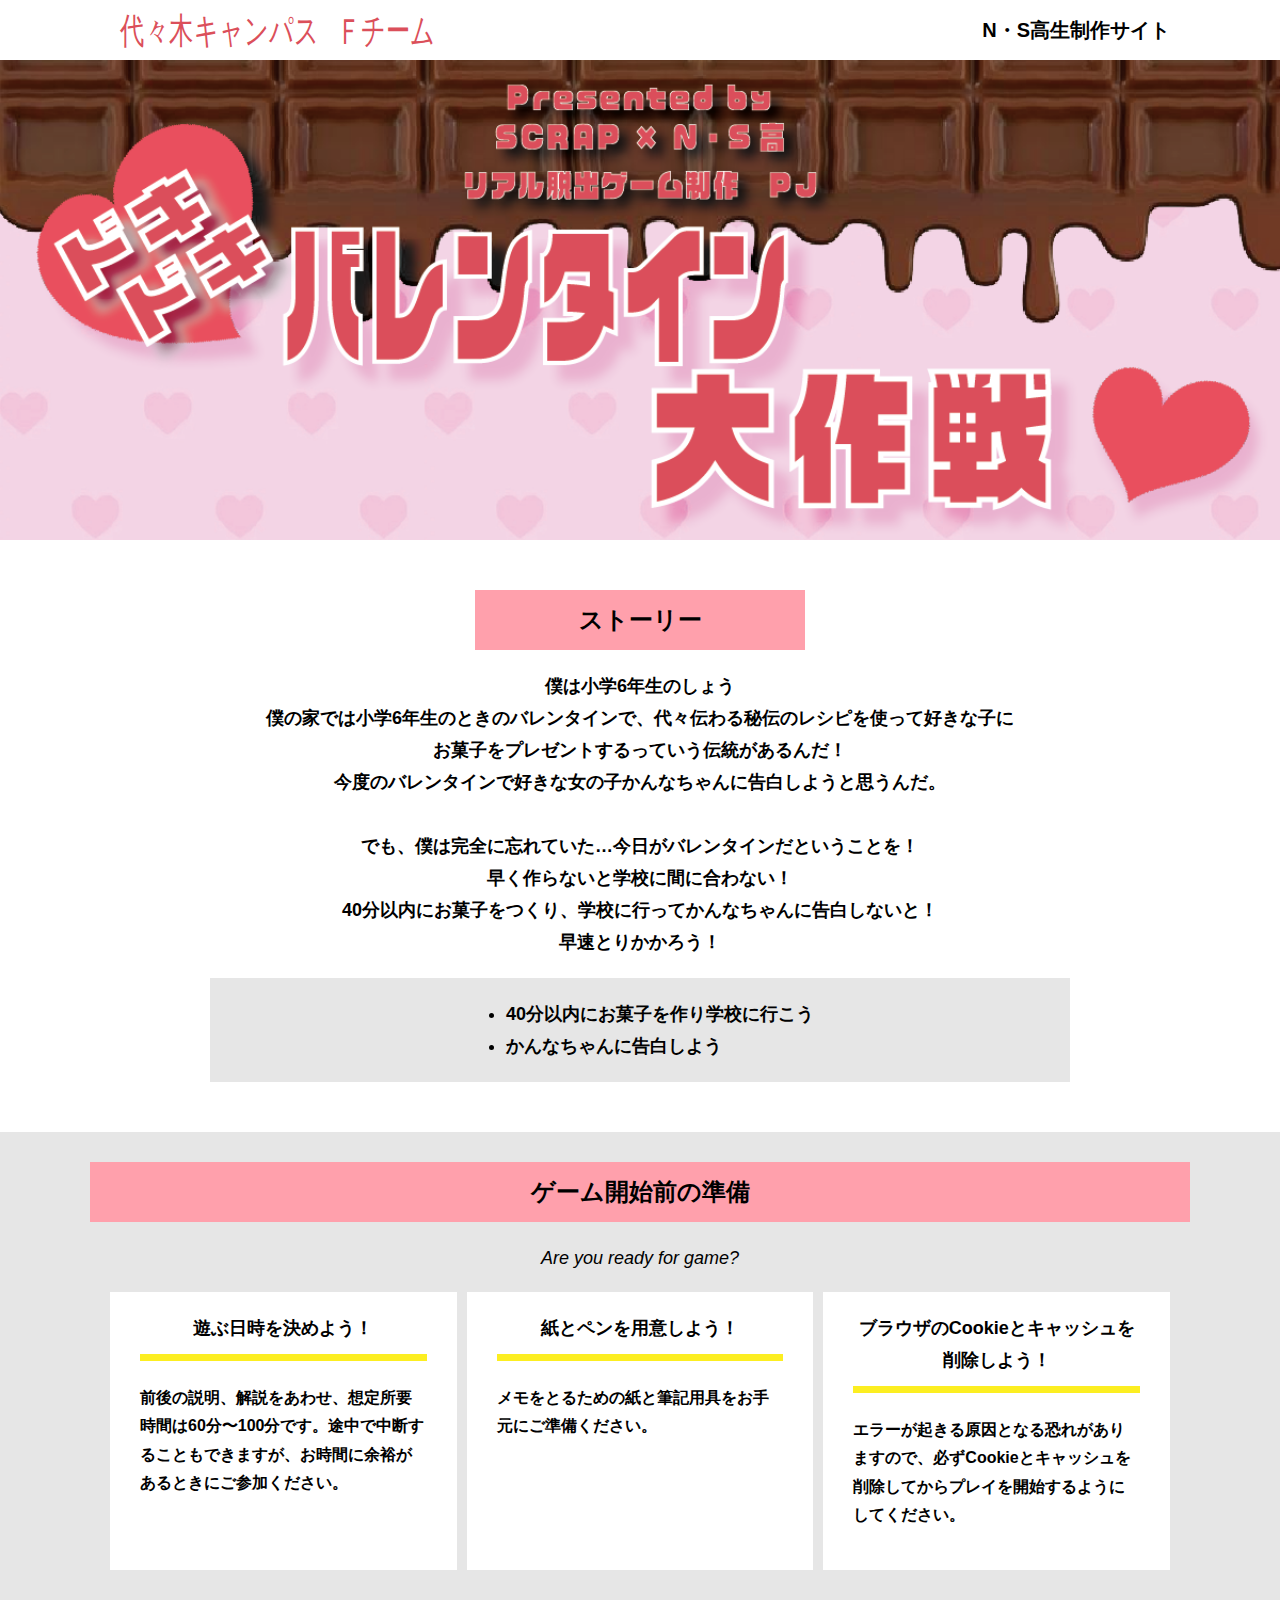
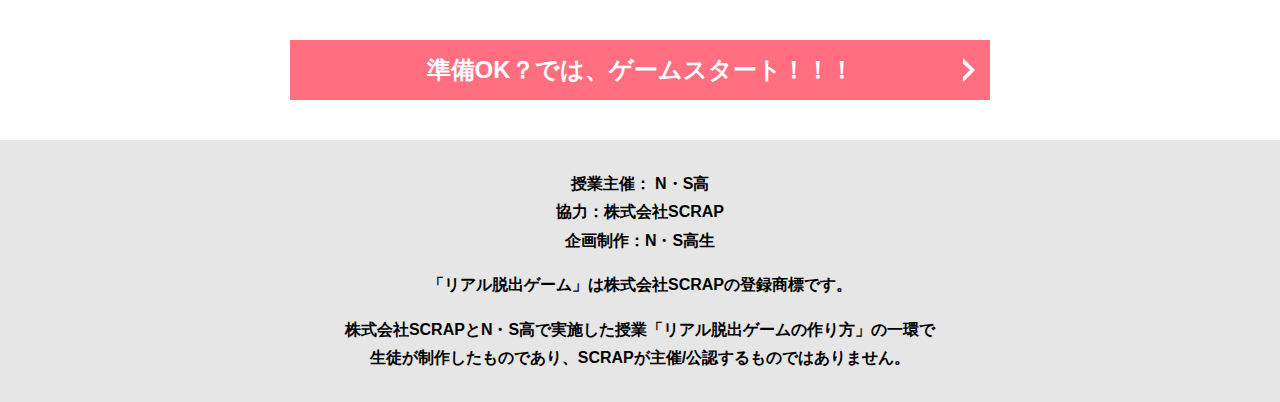
<file: index.html>
<!DOCTYPE html>
<html lang="ja">
<head>
  <meta charset="UTF-8">
  <meta http-equiv="X-UA-Compatible" content="IE=edge">
  <meta name="viewport" content="width=device-width, initial-scale=1.0">
  <title>ドキドキバレンタイン大作戦💗 │ Project N</title>
  <link rel="stylesheet" href="assets/css/normalize.css">
  <link rel="stylesheet" href="assets/css/style.css">
</head>
<body>
  <svg width="0" height="0" class="hidden">
    <symbol xmlns="http://www.w3.org/2000/svg" viewBox="0 0 12.47 24.94" id="arrow" class="arrow_svg">
      <title>arrow</title>
      <polygon points="0 24.94 0 19.66 7.35 12.47 0 5.92 0 0 12.47 12.47 0 24.94"/>
    </symbol>
  </svg>
  <header class="header">
    <div class="container">
      <div class="header__logo"><img src="assets/images/logo.svg" alt="チームロゴ"></div>
      <div class="header__name">N・S高生制作サイト</div>
    </div>
  </header>
  <main class="main index-page">
    <!-- タイトルエリア　ここから -->
    <h1 class="main-title"><img src="assets/images/top-image.png" alt="Presented by SCRAP×N・S高リアル脱出ゲーム制作PJ 封鎖された家庭科室からの脱出"></h1>
    <!-- タイトルエリア　ここまで -->
    <section class="section section--story">
      <div class="container">
        <h2 class="section-title section-title--keycolor section-title--story">ストーリー</h2>
        <div class="story">
          <p class="text-center">僕は小学6年生のしょう<br>
            僕の家では小学6年生のときのバレンタインで、代々伝わる秘伝のレシピを使って好きな子に<br>
            お菓子をプレゼントするっていう伝統があるんだ！<br>
            今度のバレンタインで好きな女の子かんなちゃんに告白しようと思うんだ。<br>
            <br>
            でも、僕は完全に忘れていた…今日がバレンタインだということを！<br>
            早く作らないと学校に間に合わない！<br>
            40分以内にお菓子をつくり、学校に行ってかんなちゃんに告白しないと！<br>
            早速とりかかろう！</p>
          <div class="story__note__outer bg-color--gray">
            <ul class="story__note">
              <li>40分以内にお菓子を作り学校に行こう</li>
              <li>かんなちゃんに告白しよう</li>
            </ul>
          </div>
      </div>
    </section>
    <section class="section bg-color--gray">
      <div class="container">
        <h2 class="section-title">ゲーム開始前の準備</h2>
        <p class="font-eng text-center">Are you ready for game?</p>
        <!--
          class名"row"内のclass名"column"が横並びになります。
          改行する場合は以下のように追加してください。
          <div class="row">
            <div class="column">
              ～ 内容 ～
            </div>
          </div>
        -->
        <div class="row">
          <div class="column">
            <div class="card">
              <h3 class="card__title">遊ぶ日時を決めよう！</h3>
              <p class="card__content">前後の説明、解説をあわせ、想定所要時間は60分〜100分です。途中で中断することもできますが、お時間に余裕があるときにご参加ください。</p>
            </div>
          </div>
          <div class="column">
            <div class="card">
              <h3 class="card__title">紙とペンを用意しよう！</h3>
              <p class="card__content">メモをとるための紙と筆記用具をお手元にご準備ください。</p>
            </div>
          </div>
          <div class="column">
            <div class="card">
              <h3 class="card__title">ブラウザのCookieとキャッシュを<br>削除しよう！</h3>
              <p class="card__content">エラーが起きる原因となる恐れがありますので、必ずCookieとキャッシュを削除してからプレイを開始するようにしてください。</p>
            </div>
          </div>
        </div>
      </div>
    </section>
    <section class="section">
      <div class="container">
        <a class="btn" href="main.html">準備OK？では、ゲームスタート！！！<svg class="btn__arrow"><use xlink:href="#arrow"></use></svg></a>
      </div>
    </section>
  </main>
  <footer class="footer section bg-color--gray">
    <div class="container">
      <p class="text-center">授業主催： N・S高<br>協力：株式会社SCRAP<br>企画制作：N・S高生</p>
      <p class="text-center">「リアル脱出ゲーム」は株式会社SCRAPの登録商標です。</p>
      <p class="text-center">株式会社SCRAPとN・S高で実施した授業「リアル脱出ゲームの作り方」の一環で<br>生徒が制作したものであり、SCRAPが主催/公認するものではありません。</p>
    </div>
  </footer>
</body>
</html>
</file>
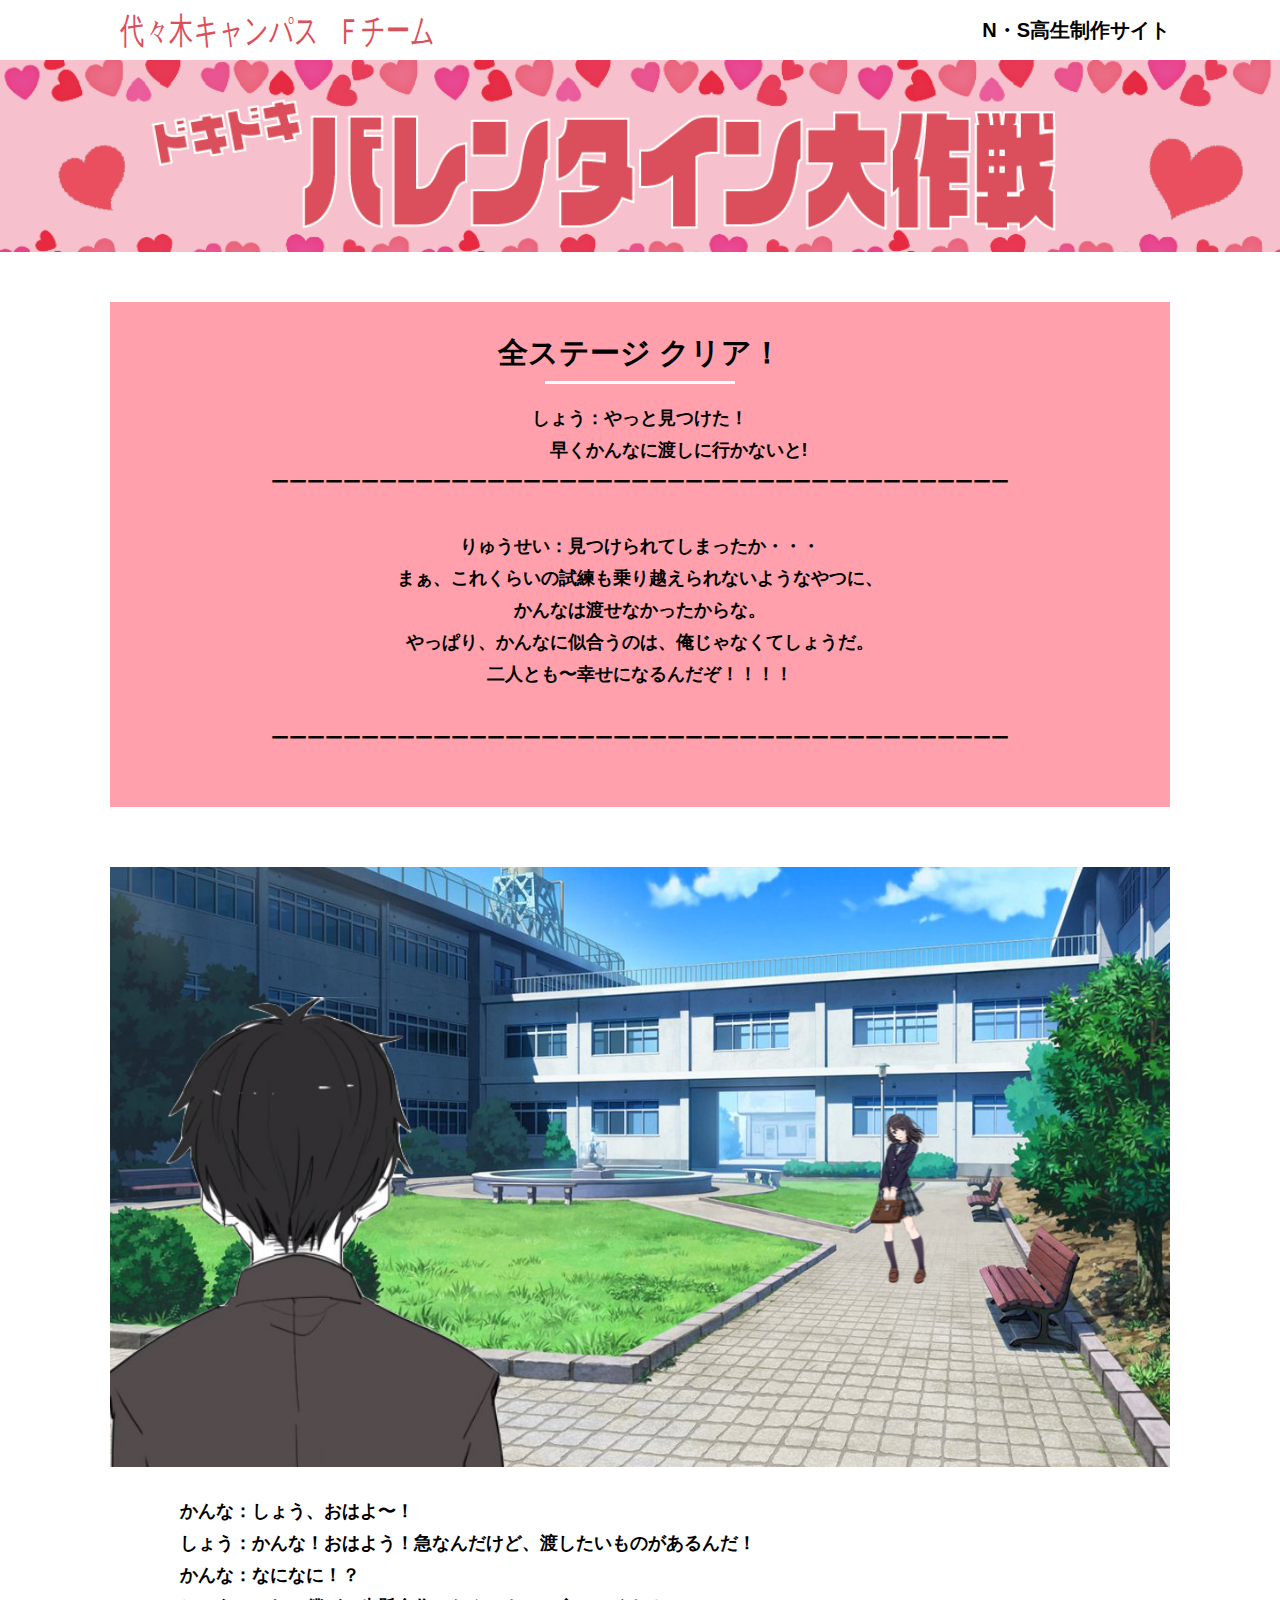
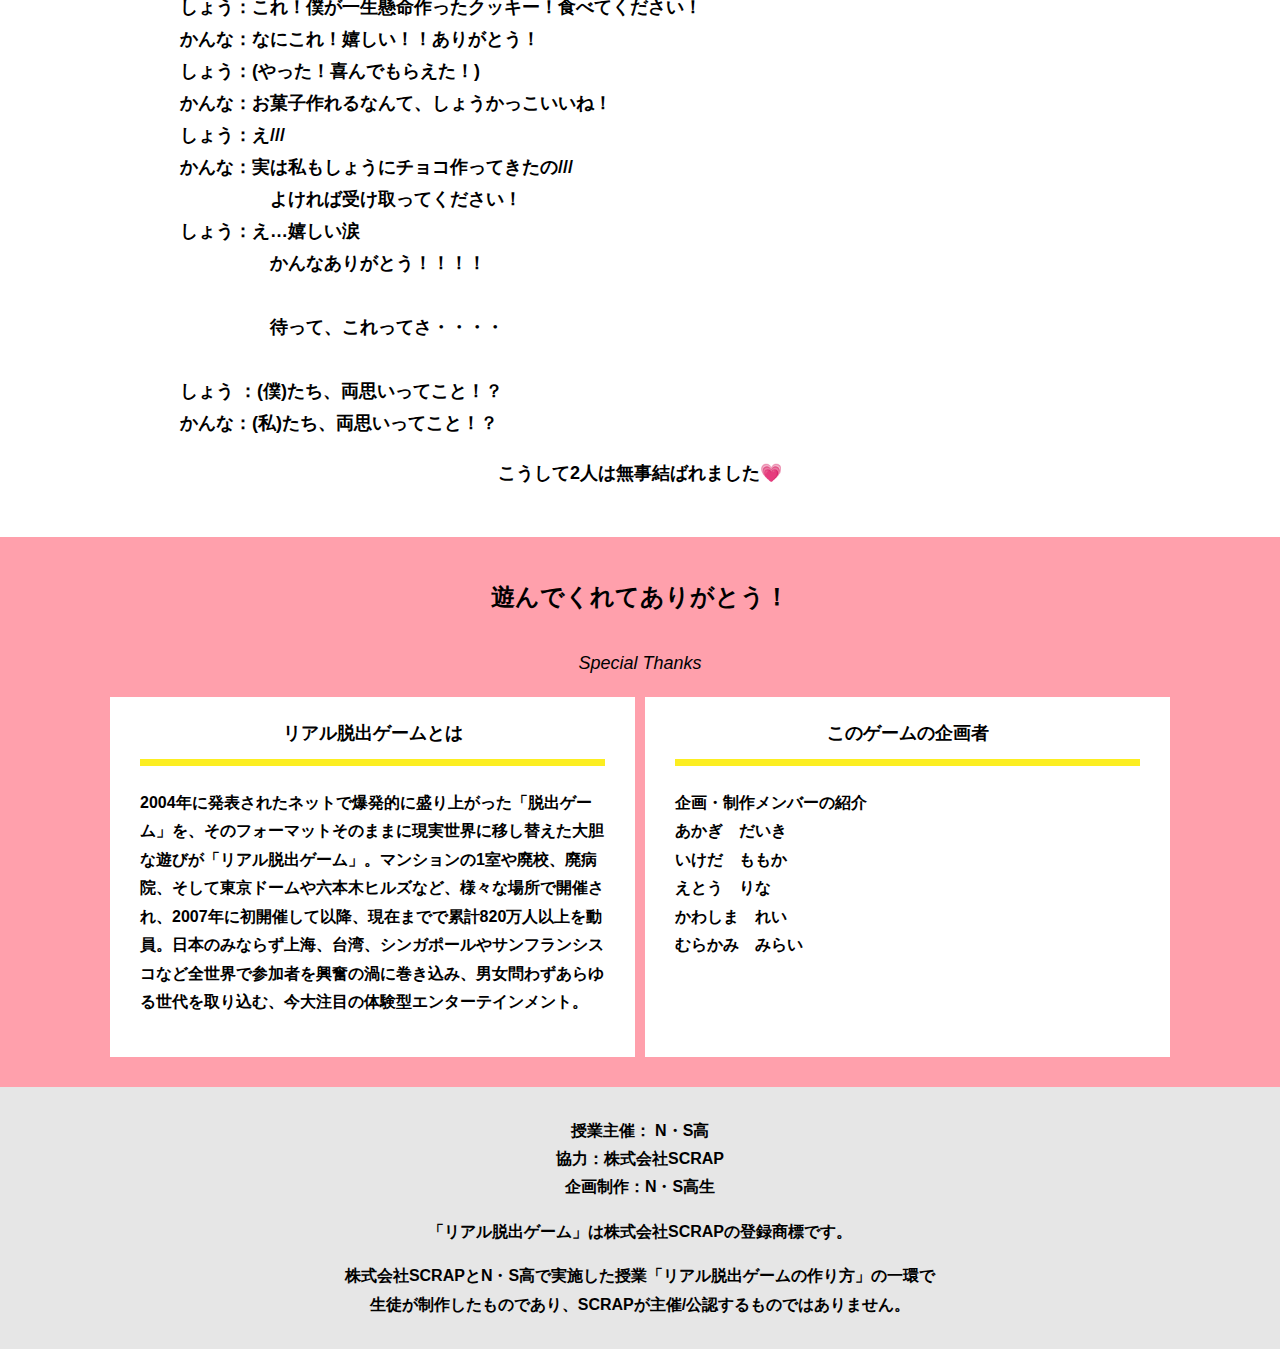
<file: final.html>
<!DOCTYPE html>
<html lang="ja">
<head>
  <meta charset="UTF-8">
  <meta http-equiv="X-UA-Compatible" content="IE=edge">
  <meta name="viewport" content="width=device-width, initial-scale=1.0">
  <title>ドキドキバレンタイン大作戦💗 │ Project N</title>
  <link rel="stylesheet" href="assets/css/normalize.css">
  <link rel="stylesheet" href="assets/css/style.css">
</head>
<body>
  <header class="header">
    <div class="container">
      <div class="header__logo"><img src="assets/images/logo.svg" alt="チームロゴ"></div>
      <div class="header__name">N・S高生制作サイト</div>
    </div>
  </header>
  <main class="main final-page">
    <!-- タイトルエリア　ここから -->
    <h1 class="main-title"><img src="assets/images/main-image.png" alt="ドキドキバレンタイン大作戦💗"></h1>
    <!-- タイトルエリア　ここまで -->
    <section class="section">
      <div class="container">
        <div class="box bg-color--subcolor">
          <h2 class="section-title--border">全ステージ クリア！</h2>
          <p class="text-center">
            しょう：やっと見つけた！<br>
　　　            　早くかんなに渡しに行かないと!<br>
          ーーーーーーーーーーーーーーーーーーーーーーーーーーーーーーーーーーーーーーーーー<br>
            <br>
          りゅうせい：見つけられてしまったか・・・<br>
          まぁ、これくらいの試練も乗り越えられないようなやつに、<br>
          かんなは渡せなかったからな。<br>
          やっぱり、かんなに似合うのは、俺じゃなくてしょうだ。<br>
          二人とも〜幸せになるんだぞ！！！！<br>
            <br>
          ーーーーーーーーーーーーーーーーーーーーーーーーーーーーーーーーーーーーーーーーー</p>

        </div>
      </div>
    </section>
    <section class="section">
      <div class="container">
          <figure class="image__container">
             <img src="assets/images/stage.png" alt="">
          </figure>


       
      </div>
        <p class="text-left">
            　　　　　　　　　　かんな：しょう、おはよ〜！<br>
            　　　　　　　　　　しょう：かんな！おはよう！急なんだけど、渡したいものがあるんだ！<br>
            　　　　　　　　　　かんな：なになに！？<br>
            　　　　　　　　　　しょう：これ！僕が一生懸命作ったクッキー！食べてください！<br>
            　　　　　　　　　　かんな：なにこれ！嬉しい！！ありがとう！<br>
            　　　　　　　　　　しょう：(やった！喜んでもらえた！)<br>
            　　　　　　　　　　かんな：お菓子作れるなんて、しょうかっこいいね！<br>
            　　　　　　　　　　しょう：え///<br>
            　　　　　　　　　　かんな：実は私もしょうにチョコ作ってきたの///<br>
　　　　　　　　　　　　　　　よければ受け取ってください！<br>
            　　　　　　　　　　しょう：え…嬉しい涙<br>
　　　　　　　　　　　　　　　かんなありがとう！！！！<br>
           　　　　　　 <br>
　　　　　　　　　　　　　　　待って、これってさ・・・・<br>
           　　　　　　 <br>
            　　　　　　　　　　しょう ：(僕)たち、両思いってこと！？<br>
            　　　　　　　　　　かんな：(私)たち、両思いってこと！？</p>
        <p class="text-center">こうして2人は無事結ばれました💗</p>
      </div>
    </section>
    <section class="section bg-color--keycolor">
      <div class="container">
        <h2 class="section-title">遊んでくれてありがとう！</h2>
        <p class="font-eng text-center">Special Thanks</p>
        <div class="row">
          <div class="column">
            <div class="card">
              <h3 class="card__title">リアル脱出ゲームとは</h3>
              <p class="card__content">2004年に発表されたネットで爆発的に盛り上がった「脱出ゲーム」を、そのフォーマットそのままに現実世界に移し替えた大胆な遊びが「リアル脱出ゲーム」。マンションの1室や廃校、廃病院、そして東京ドームや六本木ヒルズなど、様々な場所で開催され、2007年に初開催して以降、現在までで累計820万人以上を動員。日本のみならず上海、台湾、シンガポールやサンフランシスコなど全世界で参加者を興奮の渦に巻き込み、男女問わずあらゆる世代を取り込む、今大注目の体験型エンターテインメント。</p>
            </div>
          </div>
          <div class="column">
            <div class="card">
              <h3 class="card__title">このゲームの企画者</h3>
              <p class="card__content">企画・制作メンバーの紹介<br>
               あかぎ　だいき <br>
               いけだ　ももか<br>
               えとう　りな<br>
               かわしま　れい<br>
               むらかみ　みらい<br>
                </p>
            </div>
          </div>
        </div>
      </div>
    </section>
  </main>
  <footer class="footer section bg-color--gray">
    <div class="container">
        <p class="text-center">授業主催： N・S高<br>協力：株式会社SCRAP<br>企画制作：N・S高生</p>
        <p class="text-center">「リアル脱出ゲーム」は株式会社SCRAPの登録商標です。</p>
        <p class="text-center">株式会社SCRAPとN・S高で実施した授業「リアル脱出ゲームの作り方」の一環で<br>生徒が制作したものであり、SCRAPが主催/公認するものではありません。</p>
    </div>
  </footer>
</body>
</html>
</file>
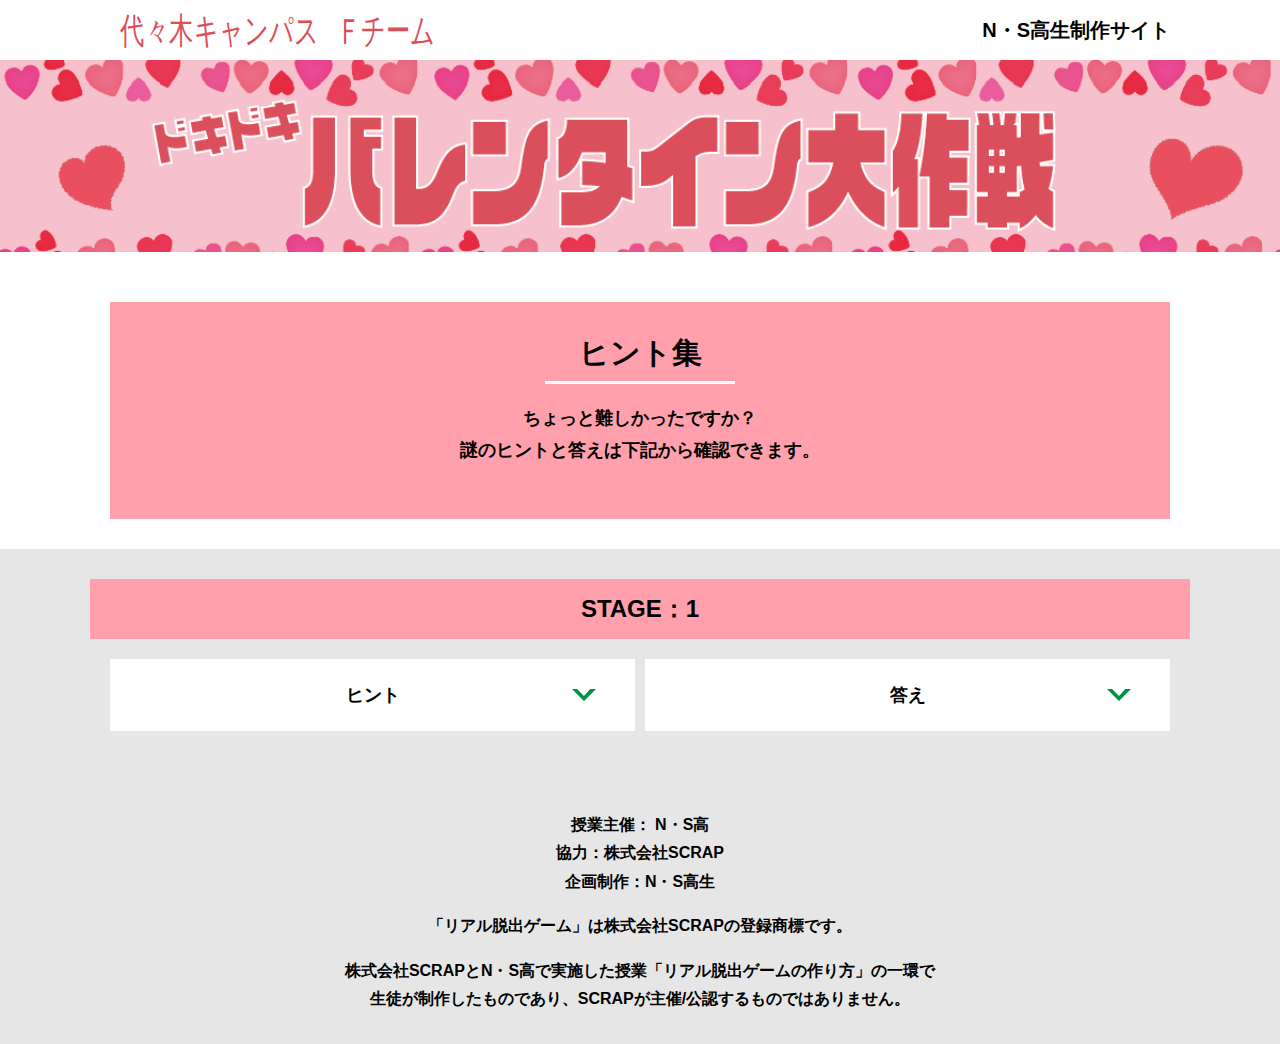
<file: hint1.html>
<!DOCTYPE html>
<html lang="ja">
<head>
  <meta charset="UTF-8">
  <meta http-equiv="X-UA-Compatible" content="IE=edge">
  <meta name="viewport" content="width=device-width, initial-scale=1.0">
  <title>ヒント │ ドキドキバレンタイン大作戦💗 │ Project N</title>
  <link rel="stylesheet" href="assets/css/normalize.css">
  <link rel="stylesheet" href="assets/css/style.css">
</head>
<body>
  <svg width="0" height="0" class="hidden">
    <symbol xmlns="http://www.w3.org/2000/svg" viewBox="0 0 12.47 24.94" id="arrow" class="arrow_svg">
      <title>arrow</title>
      <polygon points="0 24.94 0 19.66 7.35 12.47 0 5.92 0 0 12.47 12.47 0 24.94"/>
    </symbol>
  </svg>
  <header class="header">
    <div class="container">
      <div class="header__logo"><img src="assets/images/logo.svg" alt="チームロゴ"></div>
      <div class="header__name">N・S高生制作サイト</div>
    </div>
  </header>
  <main class="main hint-page">
    <!-- タイトルエリア　ここから -->
    <h1 class="main-title"><img src="assets/images/main-image.png" alt="ドキドキバレンタイン大作戦💗"></h1>
    <!-- タイトルエリア　ここまで -->
    <section class="section">
      <div class="container">
        <div class="box bg-color--subcolor">
          <h2 class="section-title--border">ヒント集</h2>
          <p class="text-center">ちょっと難しかったですか？<br>
            謎のヒントと答えは下記から確認できます。</p>
        </div>
      </div>
    </section>
    <!-- STAGE1ヒント　ここから -->
    <section id="stage1" class="section bg-color--gray">
      <div class="container">
        <h2 class="section-title section-title--keycolor">STAGE：1</h2>
        <div class="row">
          <div class="column">
            <div class="card">
              <h3 class="card__title">ヒント<svg class="card__arrow"><use xlink:href="#arrow"></use></svg></h3>
              <p class="card__content">く〇〇こ</p>
            </div>
          </div>
          <div class="column">
            <div class="card">
              <h3 class="card__title">答え<svg class="card__arrow"><use xlink:href="#arrow"></use></svg></h3>
              <p class="card__content">くつばこ</p>
            </div>
          </div>
        </div>
      </div>
    </section>
    <!-- STAGE1ヒント　ここまで -->
  </main>
  <footer class="footer section bg-color--gray">
    <div class="container">
        <p class="text-center">授業主催： N・S高<br>協力：株式会社SCRAP<br>企画制作：N・S高生</p>
        <p class="text-center">「リアル脱出ゲーム」は株式会社SCRAPの登録商標です。</p>
        <p class="text-center">株式会社SCRAPとN・S高で実施した授業「リアル脱出ゲームの作り方」の一環で<br>生徒が制作したものであり、SCRAPが主催/公認するものではありません。</p>
    </div>
  </footer>
  <script src="assets/js/hint.js"></script>
</body>
</html>
</file>
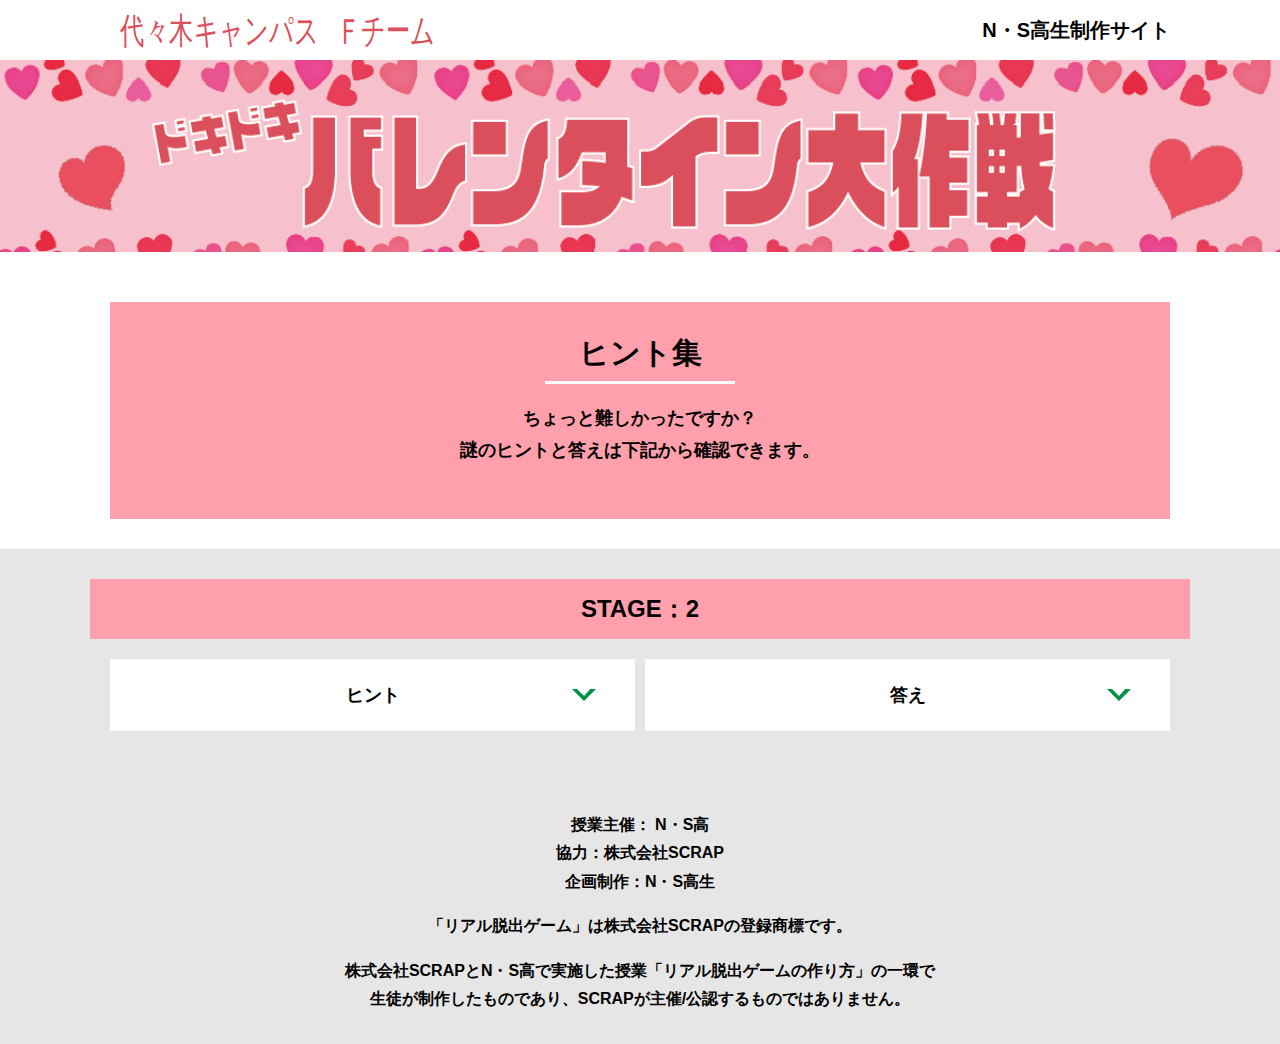
<file: hint2.html>
<!DOCTYPE html>
<html lang="ja">
<head>
  <meta charset="UTF-8">
  <meta http-equiv="X-UA-Compatible" content="IE=edge">
  <meta name="viewport" content="width=device-width, initial-scale=1.0">
  <title>ヒント │ ドキドキバレンタイン大作戦💗 │ Project N</title>
  <link rel="stylesheet" href="assets/css/normalize.css">
  <link rel="stylesheet" href="assets/css/style.css">
</head>
<body>
  <svg width="0" height="0" class="hidden">
    <symbol xmlns="http://www.w3.org/2000/svg" viewBox="0 0 12.47 24.94" id="arrow" class="arrow_svg">
      <title>arrow</title>
      <polygon points="0 24.94 0 19.66 7.35 12.47 0 5.92 0 0 12.47 12.47 0 24.94"/>
    </symbol>
  </svg>
  <header class="header">
    <div class="container">
      <div class="header__logo"><img src="assets/images/logo.svg" alt="チームロゴ"></div>
      <div class="header__name">N・S高生制作サイト</div>
    </div>
  </header>
  <main class="main hint-page">
    <!-- タイトルエリア　ここから -->
    <h1 class="main-title"><img src="assets/images/main-image.png" alt="ドキドキバレンタイン大作戦💗"></h1>
    <!-- タイトルエリア　ここまで -->
    <section class="section">
      <div class="container">
        <div class="box bg-color--subcolor">
          <h2 class="section-title--border">ヒント集</h2>
          <p class="text-center">ちょっと難しかったですか？<br>
            謎のヒントと答えは下記から確認できます。</p>
        </div>
      </div>
    </section>
    <!-- STAGE2ヒント　ここから -->
    <section id="stage2" class="section bg-color--gray">
      <div class="container">
        <h2 class="section-title section-title--keycolor">STAGE：2</h2>
        <div class="row">
          <div class="column">
            <div class="card">
              <h3 class="card__title">ヒント<svg class="card__arrow"><use xlink:href="#arrow"></use></svg></h3>
              <p class="card__content">あいうえお表</p>
            </div>
              
          </div>
          <div class="column">
            <div class="card">
              <h3 class="card__title">答え<svg class="card__arrow"><use xlink:href="#arrow"></use></svg></h3>
              <p class="card__content">ねこ</p>
            </div>
              
          </div>
        </div>
      </div>
    </section>
    <!-- STAGE2ヒント　ここまで -->
  </main>
  <footer class="footer section bg-color--gray">
    <div class="container">
        <p class="text-center">授業主催： N・S高<br>協力：株式会社SCRAP<br>企画制作：N・S高生</p>
        <p class="text-center">「リアル脱出ゲーム」は株式会社SCRAPの登録商標です。</p>
        <p class="text-center">株式会社SCRAPとN・S高で実施した授業「リアル脱出ゲームの作り方」の一環で<br>生徒が制作したものであり、SCRAPが主催/公認するものではありません。</p>
    </div>
  </footer>
  <script src="assets/js/hint.js"></script>
</body>
</html>
</file>
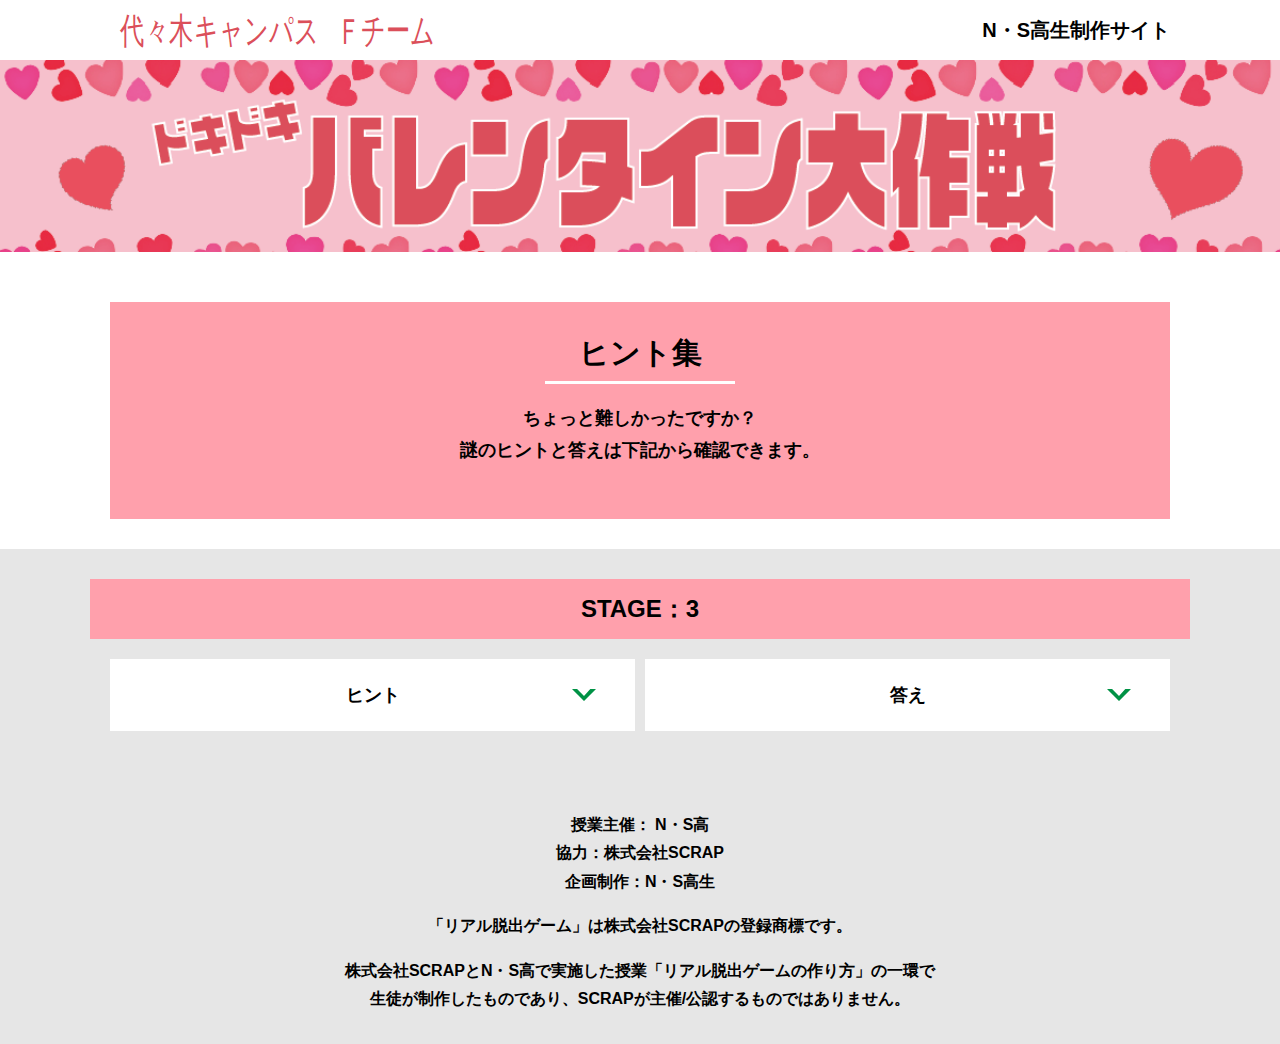
<file: hint3.html>
<!DOCTYPE html>
<html lang="ja">
<head>
  <meta charset="UTF-8">
  <meta http-equiv="X-UA-Compatible" content="IE=edge">
  <meta name="viewport" content="width=device-width, initial-scale=1.0">
  <title>ヒント │ ドキドキバレンタイン大作戦💗 │ Project N</title>
  <link rel="stylesheet" href="assets/css/normalize.css">
  <link rel="stylesheet" href="assets/css/style.css">
</head>
<body>
  <svg width="0" height="0" class="hidden">
    <symbol xmlns="http://www.w3.org/2000/svg" viewBox="0 0 12.47 24.94" id="arrow" class="arrow_svg">
      <title>arrow</title>
      <polygon points="0 24.94 0 19.66 7.35 12.47 0 5.92 0 0 12.47 12.47 0 24.94"/>
    </symbol>
  </svg>
  <header class="header">
    <div class="container">
      <div class="header__logo"><img src="assets/images/logo.svg" alt="チームロゴ"></div>
      <div class="header__name">N・S高生制作サイト</div>
    </div>
  </header>
  <main class="main hint-page">
    <!-- タイトルエリア　ここから -->
    <h1 class="main-title"><img src="assets/images/main-image.png" alt="ドキドキバレンタイン大作戦💗"></h1>
    <!-- タイトルエリア　ここまで -->
    <section class="section">
      <div class="container">
        <div class="box bg-color--subcolor">
          <h2 class="section-title--border">ヒント集</h2>
          <p class="text-center">ちょっと難しかったですか？<br>
            謎のヒントと答えは下記から確認できます。</p>
        </div>
      </div>
    </section>
    <!-- STAGE3ヒント　ここから -->
    <section id="stage3" class="section bg-color--gray">
      <div class="container">
        <h2 class="section-title section-title--keycolor">STAGE：3</h2>
        <div class="row">
          <div class="column">
            <div class="card">
              <h3 class="card__title">ヒント<svg class="card__arrow"><use xlink:href="#arrow"></use></svg></h3>
              <p class="card__content">表示されてる漢字の画数は？</p>
            </div>
              
          </div>
          <div class="column">
            <div class="card">
              <h3 class="card__title">答え<svg class="card__arrow"><use xlink:href="#arrow"></use></svg></h3>
              <p class="card__content">１７０</p>
            </div>

          </div>
        </div>
      </div>
    </section>
    <!-- STAGE3ヒント　ここまで -->
  </main>
  <footer class="footer section bg-color--gray">
    <div class="container">
        <p class="text-center">授業主催： N・S高<br>協力：株式会社SCRAP<br>企画制作：N・S高生</p>
        <p class="text-center">「リアル脱出ゲーム」は株式会社SCRAPの登録商標です。</p>
        <p class="text-center">株式会社SCRAPとN・S高で実施した授業「リアル脱出ゲームの作り方」の一環で<br>生徒が制作したものであり、SCRAPが主催/公認するものではありません。</p>
    </div>
  </footer>
  <script src="assets/js/hint.js"></script>
</body>
</html>
</file>
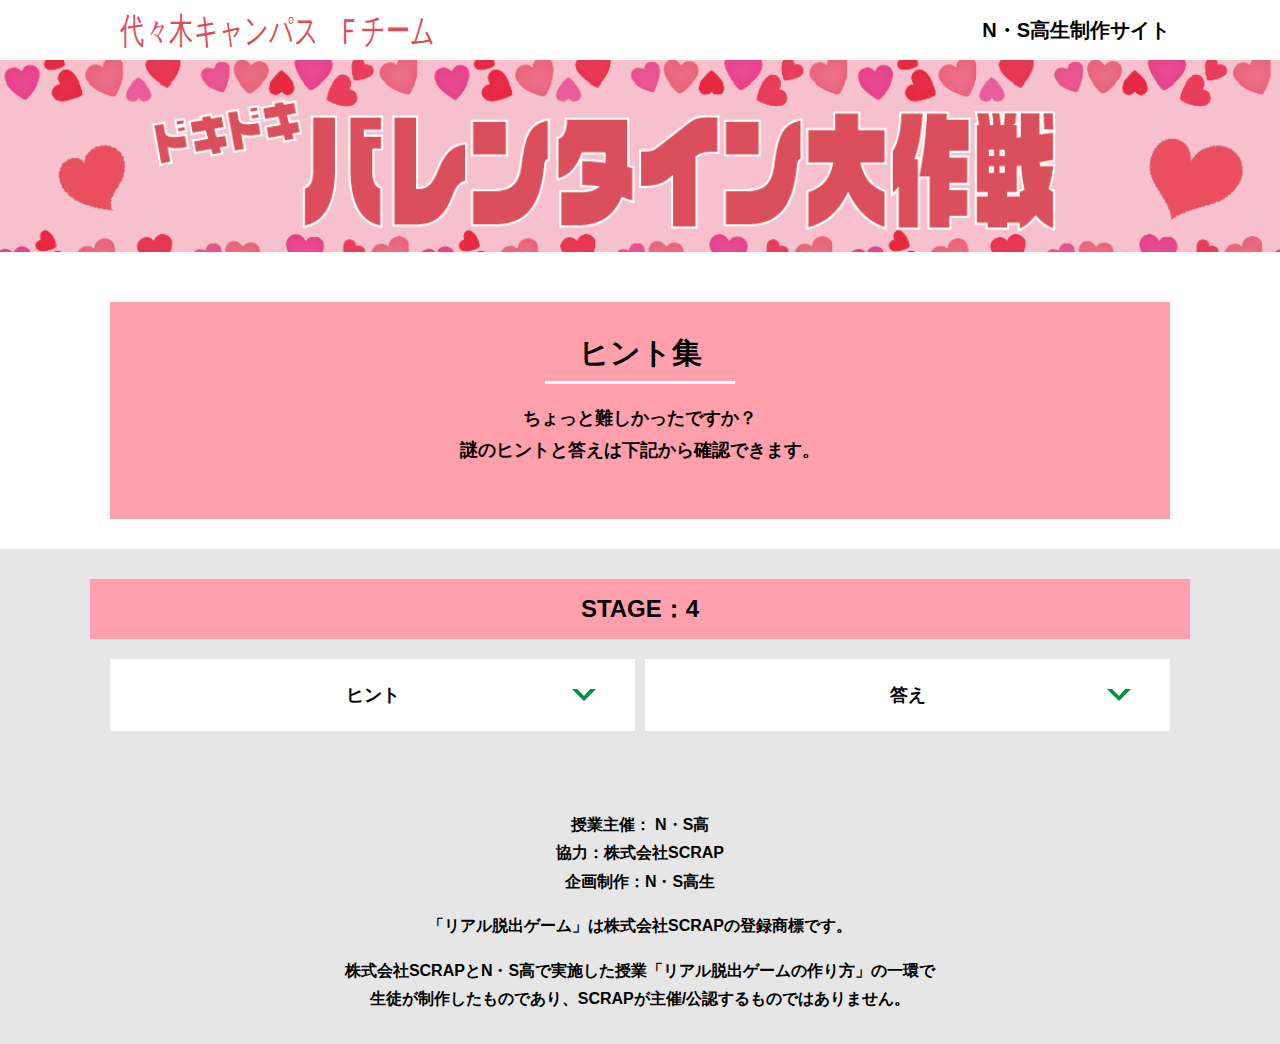
<file: hint4.html>
<!DOCTYPE html>
<html lang="ja">
<head>
  <meta charset="UTF-8">
  <meta http-equiv="X-UA-Compatible" content="IE=edge">
  <meta name="viewport" content="width=device-width, initial-scale=1.0">
  <title>ヒント │ ドキドキバレンタイン大作戦💗 │ Project N</title>
  <link rel="stylesheet" href="assets/css/normalize.css">
  <link rel="stylesheet" href="assets/css/style.css">
</head>
<body>
  <svg width="0" height="0" class="hidden">
    <symbol xmlns="http://www.w3.org/2000/svg" viewBox="0 0 12.47 24.94" id="arrow" class="arrow_svg">
      <title>arrow</title>
      <polygon points="0 24.94 0 19.66 7.35 12.47 0 5.92 0 0 12.47 12.47 0 24.94"/>
    </symbol>
  </svg>
  <header class="header">
    <div class="container">
      <div class="header__logo"><img src="assets/images/logo.svg" alt="チームロゴ"></div>
      <div class="header__name">N・S高生制作サイト</div>
    </div>
  </header>
  <main class="main hint-page">
    <!-- タイトルエリア　ここから -->
    <h1 class="main-title"><img src="assets/images/main-image.png" alt="ドキドキバレンタイン大作戦💗"></h1>
    <!-- タイトルエリア　ここまで -->
    <section class="section">
      <div class="container">
        <div class="box bg-color--subcolor">
          <h2 class="section-title--border">ヒント集</h2>
          <p class="text-center">ちょっと難しかったですか？<br>
            謎のヒントと答えは下記から確認できます。</p>
        </div>
      </div>
    </section>
    <!-- STAGE4ヒント　ここから -->
    <section id="stage4" class="section bg-color--gray">
      <div class="container">
        <h2 class="section-title section-title--keycolor">STAGE：4</h2>
        <div class="row">
          <div class="column">
            <div class="card">
              <h3 class="card__title">ヒント<svg class="card__arrow"><use xlink:href="#arrow"></use></svg></h3>
              <p class="card__content">キーボード表</p>
            </div>
              
          </div>
          <div class="column">
            <div class="card">
              <h3 class="card__title">答え<svg class="card__arrow"><use xlink:href="#arrow"></use></svg></h3>
              <p class="card__content">A</p>
            </div>
              
              
          </div>
        </div>
      </div>
    </section>
    <!-- STAGE4ヒント　ここまで -->
  </main>
  <footer class="footer section bg-color--gray">
    <div class="container">
        <p class="text-center">授業主催： N・S高<br>協力：株式会社SCRAP<br>企画制作：N・S高生</p>
        <p class="text-center">「リアル脱出ゲーム」は株式会社SCRAPの登録商標です。</p>
        <p class="text-center">株式会社SCRAPとN・S高で実施した授業「リアル脱出ゲームの作り方」の一環で<br>生徒が制作したものであり、SCRAPが主催/公認するものではありません。</p>
    </div>
  </footer>
  <script src="assets/js/hint.js"></script>
</body>
</html>
</file>
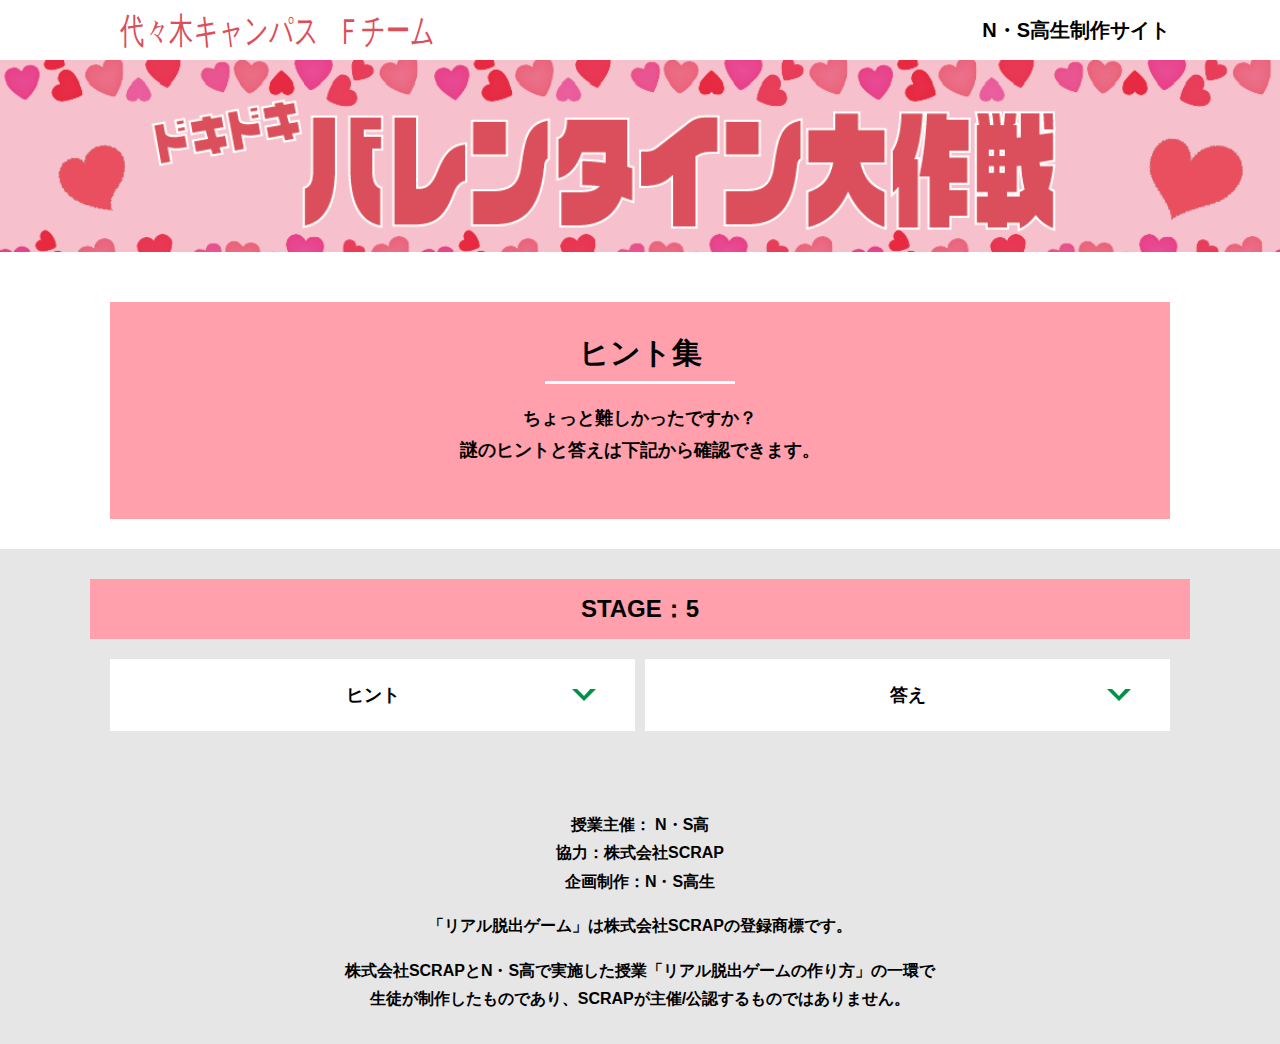
<file: hint5.html>
<!DOCTYPE html>
<html lang="ja">
<head>
  <meta charset="UTF-8">
  <meta http-equiv="X-UA-Compatible" content="IE=edge">
  <meta name="viewport" content="width=device-width, initial-scale=1.0">
  <title>ヒント │ ドキドキバレンタイン大作戦💗 │ Project N</title>
  <link rel="stylesheet" href="assets/css/normalize.css">
  <link rel="stylesheet" href="assets/css/style.css">
</head>
<body>
  <svg width="0" height="0" class="hidden">
    <symbol xmlns="http://www.w3.org/2000/svg" viewBox="0 0 12.47 24.94" id="arrow" class="arrow_svg">
      <title>arrow</title>
      <polygon points="0 24.94 0 19.66 7.35 12.47 0 5.92 0 0 12.47 12.47 0 24.94"/>
    </symbol>
  </svg>
  <header class="header">
    <div class="container">
      <div class="header__logo"><img src="assets/images/logo.svg" alt="チームロゴ"></div>
      <div class="header__name">N・S高生制作サイト</div>
    </div>
  </header>
  <main class="main hint-page">
    <!-- タイトルエリア　ここから -->
    <h1 class="main-title"><img src="assets/images/main-image.png" alt="ドキドキバレンタイン大作戦💗"></h1>
    <!-- タイトルエリア　ここまで -->
    <section class="section">
      <div class="container">
        <div class="box bg-color--subcolor">
          <h2 class="section-title--border">ヒント集</h2>
          <p class="text-center">ちょっと難しかったですか？<br>
            謎のヒントと答えは下記から確認できます。</p>
        </div>
      </div>
    </section>
    <!-- STAGE5ヒント　ここから -->
    <section id="stage5" class="section bg-color--gray">
      <div class="container">
        <h2 class="section-title section-title--keycolor">STAGE：5</h2>
        <div class="row">
          <div class="column">
            <div class="card">
              <h3 class="card__title">ヒント<svg class="card__arrow"><use xlink:href="#arrow"></use></svg></h3>
              <p class="card__content">土◯座・無◯足・重◯</p>
            </div>
              
          </div>
          <div class="column">
            <div class="card">
              <h3 class="card__title">答え<svg class="card__arrow"><use xlink:href="#arrow"></use></svg></h3>
              <p class="card__content">下駄箱</p>
            </div>
              
              
          </div>
        </div>
      </div>
    </section>
    <!-- STAGE5ヒント　ここまで -->
  </main>
  <footer class="footer section bg-color--gray">
    <div class="container">
        <p class="text-center">授業主催： N・S高<br>協力：株式会社SCRAP<br>企画制作：N・S高生</p>
        <p class="text-center">「リアル脱出ゲーム」は株式会社SCRAPの登録商標です。</p>
        <p class="text-center">株式会社SCRAPとN・S高で実施した授業「リアル脱出ゲームの作り方」の一環で<br>生徒が制作したものであり、SCRAPが主催/公認するものではありません。</p>
    </div>
  </footer>
  <script src="assets/js/hint.js"></script>
</body>
</html>
</file>
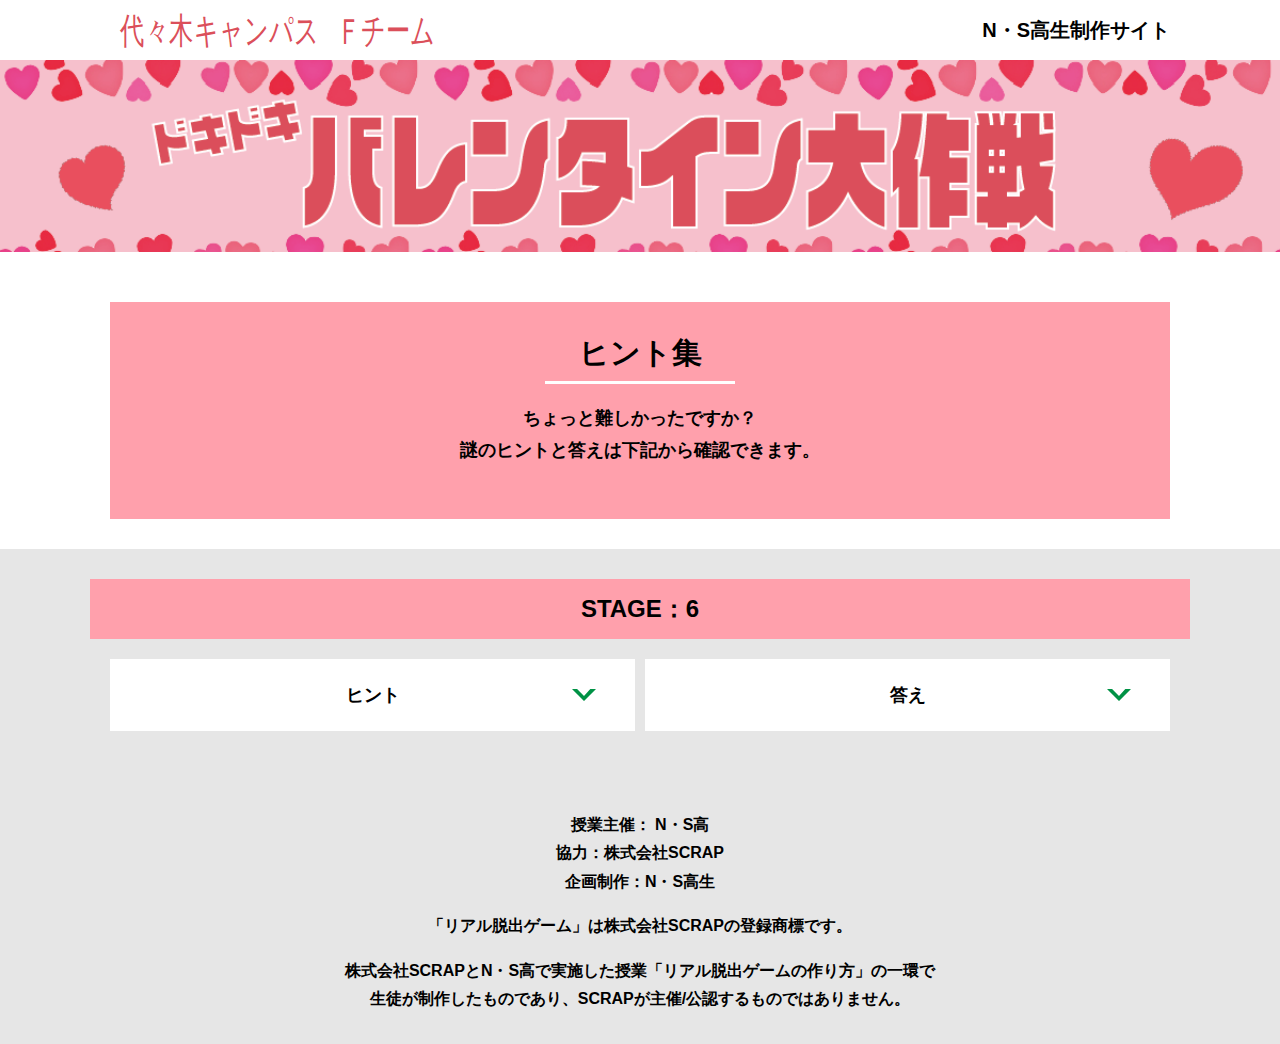
<file: hint6.html>
<!DOCTYPE html>
<html lang="ja">
<head>
  <meta charset="UTF-8">
  <meta http-equiv="X-UA-Compatible" content="IE=edge">
  <meta name="viewport" content="width=device-width, initial-scale=1.0">
  <title>ヒント │ ドキドキバレンタイン大作戦💗 │ Project N</title>
  <link rel="stylesheet" href="assets/css/normalize.css">
  <link rel="stylesheet" href="assets/css/style.css">
</head>
<body>
  <svg width="0" height="0" class="hidden">
    <symbol xmlns="http://www.w3.org/2000/svg" viewBox="0 0 12.47 24.94" id="arrow" class="arrow_svg">
      <title>arrow</title>
      <polygon points="0 24.94 0 19.66 7.35 12.47 0 5.92 0 0 12.47 12.47 0 24.94"/>
    </symbol>
  </svg>
  <header class="header">
    <div class="container">
      <div class="header__logo"><img src="assets/images/logo.svg" alt="チームロゴ"></div>
      <div class="header__name">N・S高生制作サイト</div>
    </div>
  </header>
  <main class="main hint-page">
    <!-- タイトルエリア　ここから -->
    <h1 class="main-title"><img src="assets/images/main-image.png" alt="ドキドキバレンタイン大作戦💗"></h1>
    <!-- タイトルエリア　ここまで -->
    <section class="section">
      <div class="container">
        <div class="box bg-color--subcolor">
          <h2 class="section-title--border">ヒント集</h2>
          <p class="text-center">ちょっと難しかったですか？<br>
            謎のヒントと答えは下記から確認できます。</p>
        </div>
      </div>
    </section>
    <!-- STAGE6ヒント　ここから -->
    <section id="stage6" class="section bg-color--gray">
      <div class="container">
        <h2 class="section-title section-title--keycolor">STAGE：6</h2>
        <div class="row">
          <div class="column">
            <div class="card">
              <h3 class="card__title">ヒント<svg class="card__arrow"><use xlink:href="#arrow"></use></svg></h3>
              <p class="card__content">タイはどこにいく？</p>
            </div>
              
          </div>
          <div class="column">
            <div class="card">
              <h3 class="card__title">答え<svg class="card__arrow"><use xlink:href="#arrow"></use></svg></h3>
              <p class="card__content">体育館</p>
            </div>
              
              
          </div>
        </div>
      </div>
    </section>
    <!-- STAGE6ヒント　ここまで -->
  </main>
  <footer class="footer section bg-color--gray">
    <div class="container">
        <p class="text-center">授業主催： N・S高<br>協力：株式会社SCRAP<br>企画制作：N・S高生</p>
        <p class="text-center">「リアル脱出ゲーム」は株式会社SCRAPの登録商標です。</p>
        <p class="text-center">株式会社SCRAPとN・S高で実施した授業「リアル脱出ゲームの作り方」の一環で<br>生徒が制作したものであり、SCRAPが主催/公認するものではありません。</p>
    </div>
  </footer>
  <script src="assets/js/hint.js"></script>
</body>
</html>
</file>
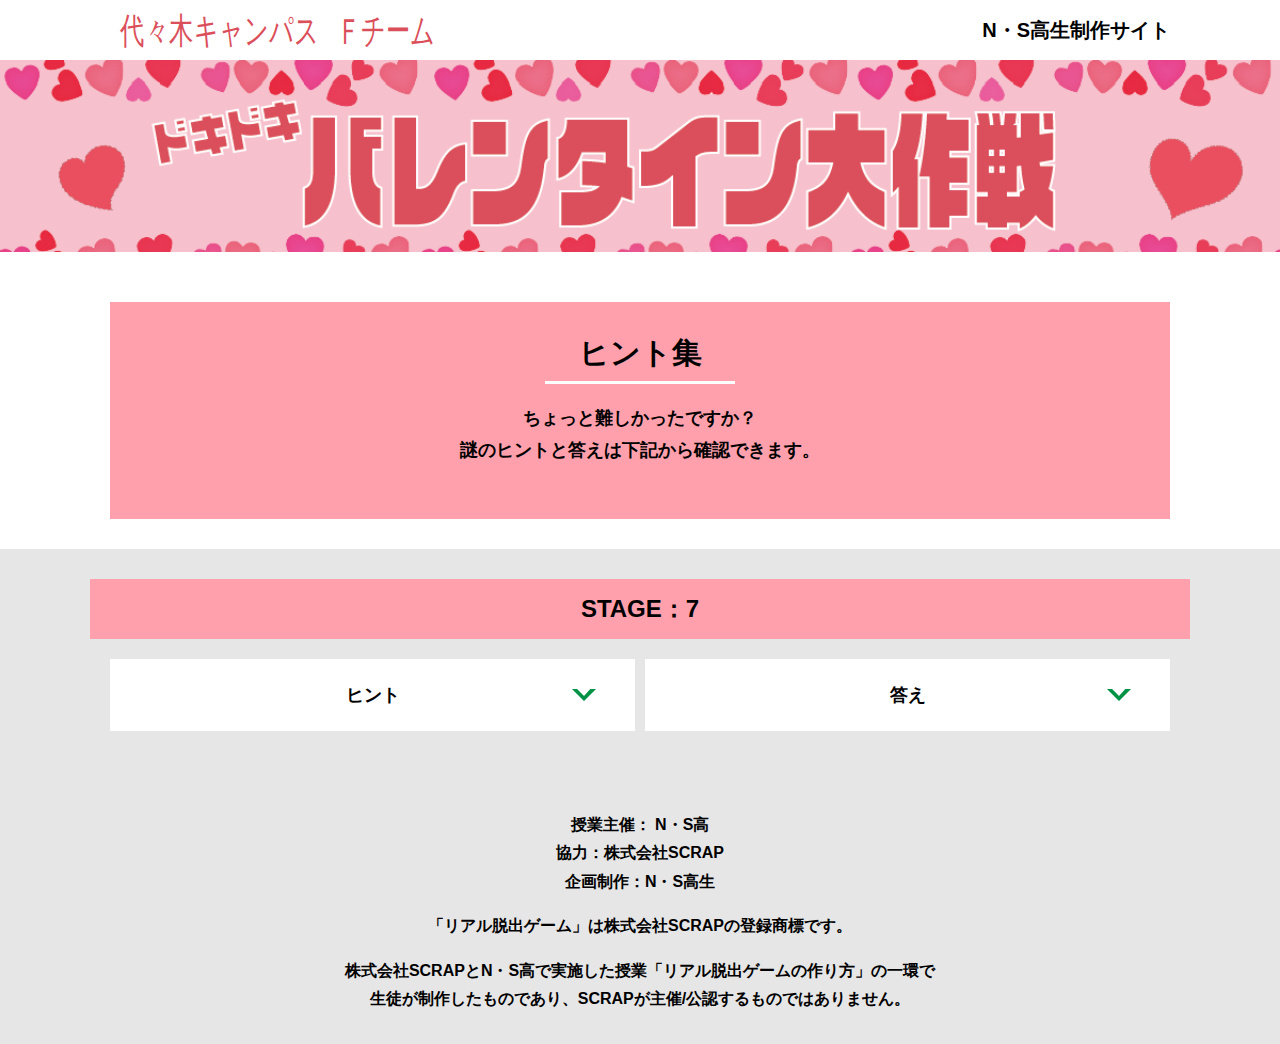
<file: hint7.html>
<!DOCTYPE html>
<html lang="ja">
<head>
  <meta charset="UTF-8">
  <meta http-equiv="X-UA-Compatible" content="IE=edge">
  <meta name="viewport" content="width=device-width, initial-scale=1.0">
  <title>ヒント │ ドキドキバレンタイン大作戦💗 │ Project N</title>
  <link rel="stylesheet" href="assets/css/normalize.css">
  <link rel="stylesheet" href="assets/css/style.css">
</head>
<body>
  <svg width="0" height="0" class="hidden">
    <symbol xmlns="http://www.w3.org/2000/svg" viewBox="0 0 12.47 24.94" id="arrow" class="arrow_svg">
      <title>arrow</title>
      <polygon points="0 24.94 0 19.66 7.35 12.47 0 5.92 0 0 12.47 12.47 0 24.94"/>
    </symbol>
  </svg>
  <header class="header">
    <div class="container">
      <div class="header__logo"><img src="assets/images/logo.svg" alt="チームロゴ"></div>
      <div class="header__name">N・S高生制作サイト</div>
    </div>
  </header>
  <main class="main hint-page">
    <!-- タイトルエリア　ここから -->
    <h1 class="main-title"><img src="assets/images/main-image.png" alt="ドキドキバレンタイン大作戦💗"></h1>
    <!-- タイトルエリア　ここまで -->
    <section class="section">
      <div class="container">
        <div class="box bg-color--subcolor">
          <h2 class="section-title--border">ヒント集</h2>
          <p class="text-center">ちょっと難しかったですか？<br>
            謎のヒントと答えは下記から確認できます。</p>
        </div>
      </div>
    </section>
    <!-- STAGE7ヒント　ここから -->
    <section id="stage7" class="section bg-color--gray">
      <div class="container">
        <h2 class="section-title section-title--keycolor">STAGE：7</h2>
        <div class="row">
          <div class="column">
            <div class="card">
              <h3 class="card__title">ヒント<svg class="card__arrow"><use xlink:href="#arrow"></use></svg></h3>
              <p class="card__content">き=ステーキ、しょん=ステーション、じ=？？</p>
            </div>
              
          </div>
          <div class="column">
            <div class="card">
              <h3 class="card__title">答え<svg class="card__arrow"><use xlink:href="#arrow"></use></svg></h3>
              <p class="card__content">ステージ</p>
            </div>
              
              
          </div>
        </div>
      </div>
    </section>
    <!-- STAGE7ヒント　ここまで -->
  </main>
  <footer class="footer section bg-color--gray">
    <div class="container">
        <p class="text-center">授業主催： N・S高<br>協力：株式会社SCRAP<br>企画制作：N・S高生</p>
        <p class="text-center">「リアル脱出ゲーム」は株式会社SCRAPの登録商標です。</p>
        <p class="text-center">株式会社SCRAPとN・S高で実施した授業「リアル脱出ゲームの作り方」の一環で<br>生徒が制作したものであり、SCRAPが主催/公認するものではありません。</p>
    </div>
  </footer>
  <script src="assets/js/hint.js"></script>
</body>
</html>
</file>
<file: assets/css/style.css>
@charset "UTF-8";
/****************************
 * 共通CSSのテンプレートです。
*****************************/
*,
*::before,
*::after {
  -webkit-box-sizing: border-box;
          box-sizing: border-box;
}

html {
  font-size: 18px;
  -webkit-box-sizing: border-box;
          box-sizing: border-box;
}

body {
  overflow-x: hidden;
  font-family: "游ゴシック体", "Yu Gothic", YuGothic, "ヒラギノ角ゴ Pro", "Hiragino Kaku Gothic Pro", "メイリオ", "Meiryo", sans-serif;
  font-size: 18px;
  line-height: 1.77778;
  font-weight: bold;
  text-decoration: none;
  border: none;
  list-style: none;
  color: #000;
  margin: 0;
}

img {
  width: 100%;
}

figure {
  margin: 0;
}

figcaption {
  margin-top: 30px;
  font-size: 14px;
}

@media screen and (max-width: 767px) {
  figcaption {
    font-size: 13px;
  }
}

input[type=text] {
  font-size: 18px;
  border: none;
  padding: 25px 35px;
  display: block;
  margin: 0 auto;
  max-width: 580px;
  width: 100%;
}

::-webkit-input-placeholder {
  color: #999;
}

:-ms-input-placeholder {
  color: #999;
}

::-ms-input-placeholder {
  color: #999;
}

::placeholder {
  color: #999;
}

button {
  cursor: pointer;
  display: block;
  border: none;
  margin: 0 auto;
  background-color: #ff6f80;
  color: #fff;
  width: 287px;
  height: 55px;
}

/*******************
* Layout
*******************/
.section {
  padding-top: 30px;
  padding-bottom: 30px;
}

.section--clear {
  /* ステージクリア画面 */
  position: fixed;
  display: none;
  /* 読み込み時に一瞬表示されるのを防ぐ */
  -webkit-box-pack: center;
      -ms-flex-pack: center;
          justify-content: center;
  -webkit-box-align: center;
      -ms-flex-align: center;
          align-items: center;
  top: 0;
  bottom: 0;
  left: 0;
  right: 0;
  z-index: 200;
}

.section--clear.isClear {
  display: -webkit-box;
  display: -ms-flexbox;
  display: flex;
}

.container {
  width: 1100px;
  padding-left: 20px;
  padding-right: 20px;
  margin: 0 auto;
}

@media screen and (max-width: 1100px) {
  .container {
    width: calc(100% - 40px);
  }
}

.row {
  display: -webkit-box;
  display: -ms-flexbox;
  display: flex;
  -ms-flex-line-pack: stretch;
      align-content: stretch;
  gap: 10px;
}

.row + .row {
  margin-top: 20px;
}

.column {
  width: 100%;
}

.card {
  background-color: #fff;
  margin-bottom: 20px;
  height: 100%;
}

.card__title {
  font-size: 18px;
  text-align: center;
  margin: 0;
  padding: 20px 30px;
  position: relative;
  cursor: pointer;
}

.card__content {
  -webkit-transition: all 0.3s;
  transition: all 0.3s;
  font-size: 16px;
  padding: 20px 30px;
  margin: 0;
  position: relative;
}

.card__content::before {
  display: block;
  content: '';
  width: calc(100% - 60px);
  height: 7px;
  background-color: #fcee21;
  position: absolute;
  top: -10px;
  left: 30px;
}

.hint-page .card {
  height: auto;
}

.hint-page .card__content {
  display: none;
  text-align: center;
}

.hint-page .card__arrow {
  position: absolute;
  top: calc(50% - 12px);
  right: 45px;
  -webkit-transform: rotate(90deg);
          transform: rotate(90deg);
  -webkit-transition: all 0.3s;
  transition: all 0.3s;
  fill: #009245;
  width: 12px;
  height: 24px;
}

.hint-page .card.is-open .card__content {
  display: block;
}

.hint-page .card.is-open .card__arrow {
  -webkit-transform: rotate(-90deg);
          transform: rotate(-90deg);
}

.box {
  padding: 35px 30px;
}

.youtube {
  position: relative;
  width: 100%;
  padding-top: 56.25%;
}

.youtube iframe {
  position: absolute;
  top: 0;
  left: 0;
  width: 100%;
  height: 100%;
}

.youtube__container {
  max-width: 800px;
  margin: 0 auto;
}

/*********************
* Color
*********************/
.bg-color--keycolor {
  background-color: #ffa0ac;
}

.bg-color--subcolor {
  background-color: #ffa0ac;
}

.bg-color--gray {
  background-color: #e6e6e6;
}

/*********************
* title
**********************/
.main-title {
  margin: 0;
}

.sub-title {
  text-align: center;
  font-size: 18px;
  line-height: 1.66667;
}

.sub-title__bg {
  background-color: #fcee21;
  padding-left: 1rem;
  padding-right: 1rem;
}

.section-title {
  font-size: 24px;
  line-height: 1.75;
  text-align: center;
  padding: 9px 20px;
  background-color: #ffa0ac;
  margin: 0 -20px 20px -20px;
}

.section-title__stage {
  display: inline-block;
  margin-right: 2rem;
}

.section-title--keycolorlight {
  background-color: #ffa0ac;
}

.section-title--keycolorlight .section-title__stage {
  color: #fff;
}

.section-title--keycolor {
  background-color: #ffa0ac;
}

.section-title--story {
  width: 330px;
  margin: 0 auto 20px;
}

.section-title--border {
  position: relative;
  font-size: 30px;
  text-align: center;
  line-height: 1.06667;
  margin: 0;
  padding-bottom: 15px;
  color: #000000;
}

.section-title--border::after {
  position: absolute;
  bottom: 0;
  left: calc(50% - 95px);
  display: block;
  content: '';
  background-color: #fff;
  height: 2.6px;
  width: 190px;
}

/******************
* text
******************/
.font-eng {
  font-style: italic;
  font-weight: normal;
}

/*************************
* Button
*************************/
.btn {
  display: block;
  text-decoration: none;
  cursor: pointer;
  background-color: #ff6f80;
  color: #fff;
  font-size: 24px;
  line-height: 1.54167;
  text-align: center;
  padding: 11.5px;
  width: calc(100% - 40px);
  max-width: 700px;
  margin: 10px auto;
  position: relative;
}

.btn:hover {
  opacity: 0.7;
}

.btn__arrow {
  position: absolute;
  top: calc(50% - 12px);
  right: 15px;
  fill: #fff;
  width: 12px;
  height: 24px;
}

/****************
* header
*****************/
.header {
  background-color: #fff;
  height: 60px;
}

.header .container {
  display: -webkit-box;
  display: -ms-flexbox;
  display: flex;
  -webkit-box-pack: justify;
      -ms-flex-pack: justify;
          justify-content: space-between;
  -webkit-box-align: center;
      -ms-flex-align: center;
          align-items: center;
  height: 100%;
}

.header__logo {
  width: 330px;
  height: 42px;
}

.header__name {
  font-size: 20px;
  line-height: 1.1;
}

.footer {
  font-size: 16px;
}

.footer p:first-child {
  margin-top: 0;
}

.footer p:last-child {
  margin-bottom: 0;
}

/********************
* main
********************/
.story__note {
  margin: 0;
}

.story__note__outer {
  width: 860px;
  display: -webkit-box;
  display: -ms-flexbox;
  display: flex;
  padding: 20px;
  margin: 20px auto;
  -webkit-box-pack: center;
      -ms-flex-pack: center;
          justify-content: center;
}

@media screen and (max-width: 940px) {
  .story__note__outer {
    width: 100%;
  }
}

.stage-column__container + .stage-column__container {
  border-top: 2px solid #fff;
}

.answer {
  font-size: 18px;
  margin-bottom: 20px;
  line-height: 80px;
  word-spacing: 20px;
}

.err-message {
  color: #c1272d;
  font-size: 18px;
  text-align: center;
}

.link-hint {
  text-align: center;
  display: block;
  margin-top: 20px;
}

.clear-message {
  background-color: #ffa0ac;
  padding: 30px 30px 60px;
  position: relative;
}

.clear-message__title {
  position: relative;
  display: block;
  text-align: center;
  color: ;
  font-size: 30px;
  padding-bottom: 10px;
  margin-bottom: 35px;
}

.clear-message__title::after {
  content: '';
  position: absolute;
  display: block;
  width: 183px;
  height: 2px;
  background-color: #fff;
  bottom: 0;
  left: calc(50% - (183px/2));
}

.clear-message__content {
  text-align: center;
}

.clear-message__btn {
  position: absolute;
  bottom: -30px;
  left: calc(50% - 144px);
  width: 288px;
  margin: 0;
}

/********************
* Utility
********************/
.text-center {
  text-align: center;
}

.text-left {
  text-align: left;
}

.text-right {
  text-align: right;
}

.hidden {
  display: none;
}
/*# sourceMappingURL=style.css.map */
</file>
